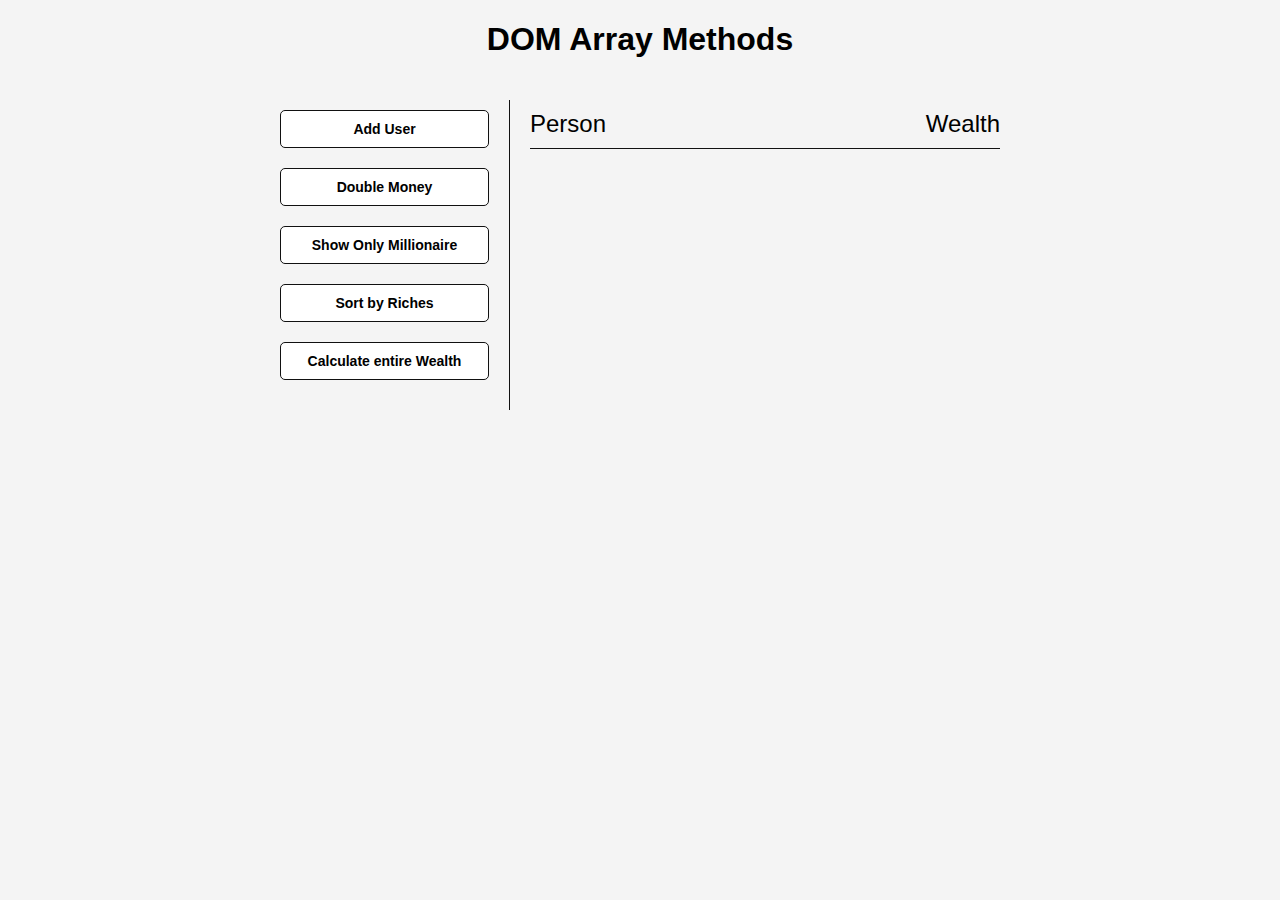
<file: dom-events/index.html>
<!DOCTYPE html>
<html lang="en">

<head>
    <meta charset="UTF-8">
    <meta http-equiv="X-UA-Compatible" content="IE=edge">
    <meta name="viewport" content="width=device-width, initial-scale=1.0">
    <link rel="stylesheet" href="style.css">
    <title>Dom Array Methods</title>
</head>

<body>

    <h1>DOM Array Methods</h1>


    <div class="container">
        <aside>
            <button id="add-user">Add User</button>
            <button id="double">Double Money</button>
            <button id="show-millionaires">Show Only Millionaire</button>
            <button id="sort">Sort by Riches</button>
            <button id="calculate-wealth">Calculate entire Wealth</button>
        </aside>


        <main id="main">
            <h2><strong>Person</strong>Wealth</h2>
        </main>
    </div>



    <script src="script.js"></script>
</body>

</html>
</file>
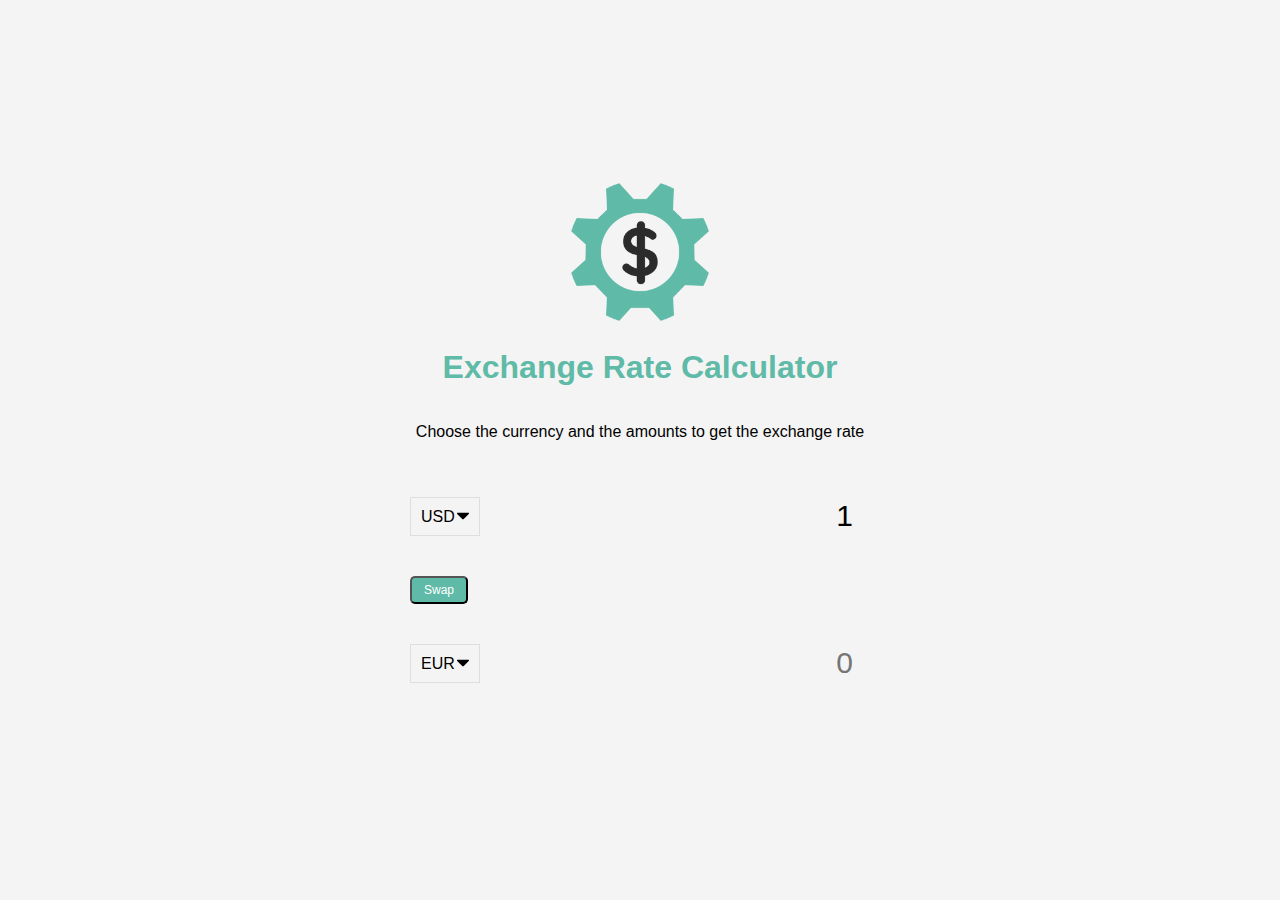
<file: exchange-rate-calculator-fetch-json/index.html>
<!DOCTYPE html>
<html lang="en">

<head>
    <meta charset="UTF-8">
    <meta http-equiv="X-UA-Compatible" content="IE=edge">
    <meta name="viewport" content="width=device-width, initial-scale=1.0">
    <title>Exchange Rate Calculator</title>
    <link rel="stylesheet" href="style.css">
</head>

<body>

    <img src="img/money.png" class="money-img">
    <h1>Exchange Rate Calculator</h1>
    <p>Choose the currency and the amounts to get the exchange rate</p>

    <div class="container">
        <div class="currency">
            <select id="currency-one">
                <option value="AED">AED</option>
                <option value="ARS">ARS</option>
                <option value="AUD">AUD</option>
                <option value="BGN">BGN</option>
                <option value="BRL">BRL</option>
                <option value="BSD">BSD</option>
                <option value="CAD">CAD</option>
                <option value="CHF">CHF</option>
                <option value="CLP">CLP</option>
                <option value="CNY">CNY</option>
                <option value="COP">COP</option>
                <option value="CZK">CZK</option>
                <option value="DKK">DKK</option>
                <option value="DOP">DOP</option>
                <option value="EGP">EGP</option>
                <option value="EUR">EUR</option>
                <option value="FJD">FJD</option>
                <option value="GBP">GBP</option>
                <option value="GTQ">GTQ</option>
                <option value="HKD">HKD</option>
                <option value="HRK">HRK</option>
                <option value="HUF">HUF</option>
                <option value="IDR">IDR</option>
                <option value="ILS">ILS</option>
                <option value="INR">INR</option>
                <option value="ISK">ISK</option>
                <option value="JPY">JPY</option>
                <option value="KRW">KRW</option>
                <option value="KZT">KZT</option>
                <option value="MXN">MXN</option>
                <option value="MYR">MYR</option>
                <option value="NOK">NOK</option>
                <option value="NZD">NZD</option>
                <option value="PAB">PAB</option>
                <option value="PEN">PEN</option>
                <option value="PHP">PHP</option>
                <option value="PKR">PKR</option>
                <option value="PLN">PLN</option>
                <option value="PYG">PYG</option>
                <option value="RON">RON</option>
                <option value="RUB">RUB</option>
                <option value="SAR">SAR</option>
                <option value="SEK">SEK</option>
                <option value="SGD">SGD</option>
                <option value="THB">THB</option>
                <option value="TRY">TRY</option>
                <option value="TWD">TWD</option>
                <option value="UAH">UAH</option>
                <option value="USD" selected>USD</option>
                <option value="UYU">UYU</option>
                <option value="VND">VND</option>
                <option value="ZAR">ZAR</option>
            </select>
            <input type="number" id="amount-one" placeholder="0" value="1">
        </div>

        <div class="swap-rate-container">
            <button class="btn" id="swap">
                Swap
            </button>
            <div class="rate" id="rate">
                
            </div>
        </div>

        <div class="currency">
            <select id="currency-two">
                <option value="AED">AED</option>
                <option value="ARS">ARS</option>
                <option value="AUD">AUD</option>
                <option value="BGN">BGN</option>
                <option value="BRL">BRL</option>
                <option value="BSD">BSD</option>
                <option value="CAD">CAD</option>
                <option value="CHF">CHF</option>
                <option value="CLP">CLP</option>
                <option value="CNY">CNY</option>
                <option value="COP">COP</option>
                <option value="CZK">CZK</option>
                <option value="DKK">DKK</option>
                <option value="DOP">DOP</option>
                <option value="EGP">EGP</option>
                <option value="EUR" selected>EUR</option>
                <option value="FJD">FJD</option>
                <option value="GBP">GBP</option>
                <option value="GTQ">GTQ</option>
                <option value="HKD">HKD</option>
                <option value="HRK">HRK</option>
                <option value="HUF">HUF</option>
                <option value="IDR">IDR</option>
                <option value="ILS">ILS</option>
                <option value="INR">INR</option>
                <option value="ISK">ISK</option>
                <option value="JPY">JPY</option>
                <option value="KRW">KRW</option>
                <option value="KZT">KZT</option>
                <option value="MXN">MXN</option>
                <option value="MYR">MYR</option>
                <option value="NOK">NOK</option>
                <option value="NZD">NZD</option>
                <option value="PAB">PAB</option>
                <option value="PEN">PEN</option>
                <option value="PHP">PHP</option>
                <option value="PKR">PKR</option>
                <option value="PLN">PLN</option>
                <option value="PYG">PYG</option>
                <option value="RON">RON</option>
                <option value="RUB">RUB</option>
                <option value="SAR">SAR</option>
                <option value="SEK">SEK</option>
                <option value="SGD">SGD</option>
                <option value="THB">THB</option>
                <option value="TRY">TRY</option>
                <option value="TWD">TWD</option>
                <option value="UAH">UAH</option>
                <option value="USD">USD</option>
                <option value="UYU">UYU</option>
                <option value="VND">VND</option>
                <option value="ZAR">ZAR</option>
            </select>
            <input type="number" id="amount-two" placeholder="0">
        </div>
    </div>



    <script src="script.js"></script>
</body>

</html>
</file>
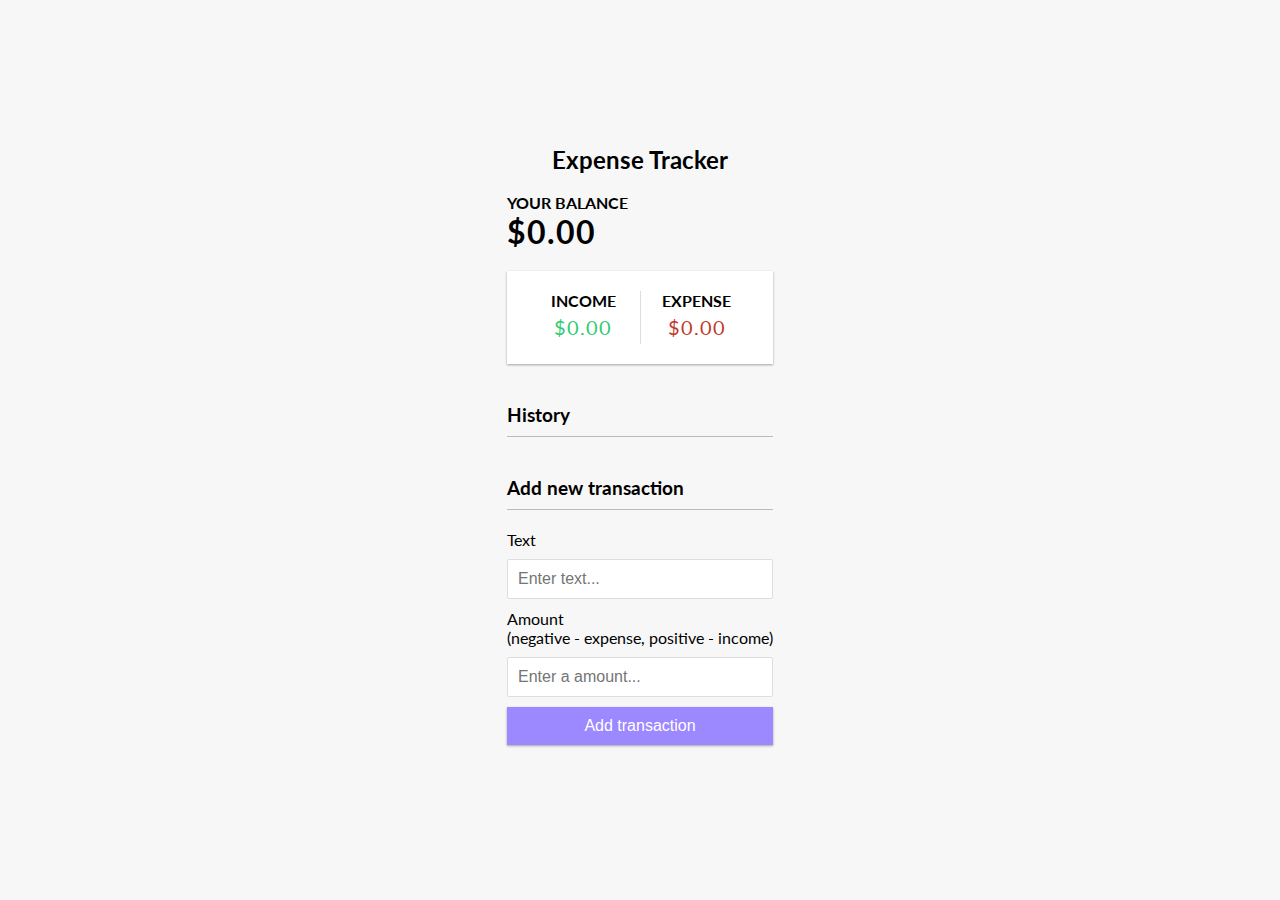
<file: expense-tracker/index.html>
<!DOCTYPE html>
<html lang="en">

<head>
    <meta charset="UTF-8">
    <meta http-equiv="X-UA-Compatible" content="IE=edge">
    <meta name="viewport" content="width=device-width, initial-scale=1.0">
    <link rel="stylesheet" href="style.css">
    <title>Expense Tracker</title>
</head>

<body>

    <h2>Expense Tracker</h2>

    <div class="container">
        <h4>Your Balance</h4>
        <h1 id="balance">$0.00</h1>
        <div class="inc-exp-container">
            <div>
                <h4>Income</h4>
                <p id="money-plus" class="money plus">+$0.00</p>
            </div>
            <div>
                <h4>Expense</h4>
                <p id="money-minus" class="money minus">-$0.00</p>
            </div>
        </div>

        <h3>History</h3>
        <ul id="list" class="list">
            <li class="minus">Cash <span>-$400</span>
               <button class="delete-btn">
                x
                </button>
            </li>
        </ul>
        <h3>Add new transaction</h3>
        <form id="form">
            <div class="from-control">
                <label for="text">Text</label>
                <input type="text" id="text" placeholder="Enter text...">
            </div>
            <div class="form-control">
                <label for="amount">Amount <br>  (negative - expense, positive - income) </label>
                <input type="number" id="amount" placeholder="Enter a amount...">
            </div>
            <button class="btn">Add transaction</button>
        </form>
    </div>


    <script src="script.js"></script>
</body>

</html>
</file>
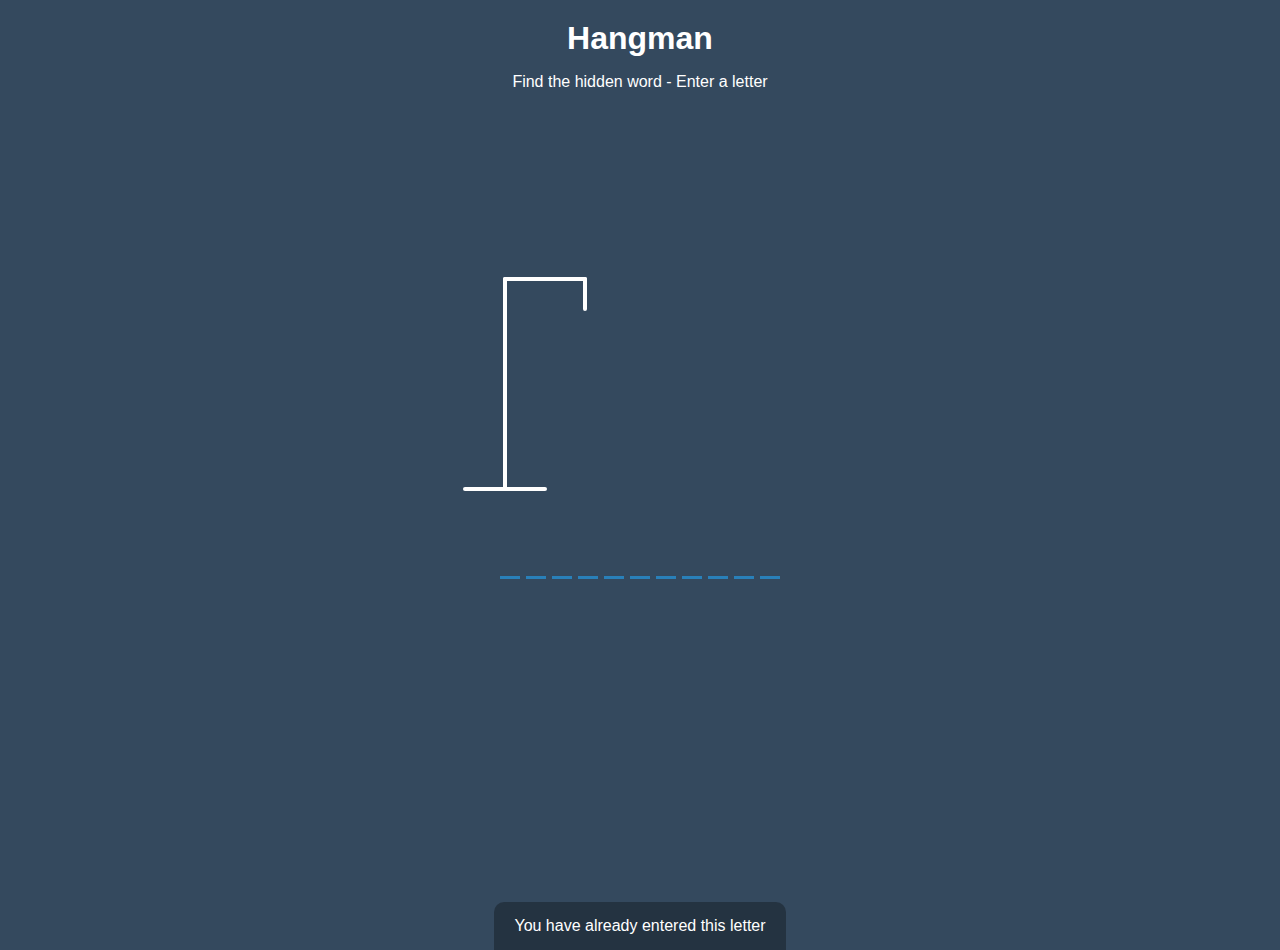
<file: hangman-game-dom-svg-events/index.html>
<!DOCTYPE html>
<html lang="en">

<head>
    <meta charset="UTF-8">
    <meta http-equiv="X-UA-Compatible" content="IE=edge">
    <meta name="viewport" content="width=device-width, initial-scale=1.0">
    <link rel="stylesheet" href="style.css">
    <title>Hangman</title>
</head>

<body>

    <h1>Hangman</h1>
    <p>Find the hidden word - Enter a letter</p>
    <div class="game-container">
        <svg height="250" width='200' class="figure-container">
            <!-- Rod -->
             <line x1="60" y1="20" x2="140" y2="20"/> 
             <line x1="140" y1="20" x2="140" y2="50"/> 
             <line x1="60" y1="20" x2="60" y2="230"/> 
             <line x1="20" y1="230" x2="100" y2="230"/>

            <!-- Head -->
            <circle cx="140" cy="70" r="20"  class="figure-part" />

            <!-- Body -->
            <line x1="140" y1="90" x2="140" y2="150" class="figure-part" />
            
            <!-- Arms -->
            <line x1="140" y1="120" x2="120" y2="100" class="figure-part" />
            <line x1="140" y1="120" x2="160" y2="100" class="figure-part" />
            
            <!-- Legs -->
            <line x1="140" y1="150" x2="120" y2="170"  class="figure-part" />
            <line x1="140" y1="150" x2="160 " y2="170" class="figure-part" />
            
        </svg>

        <div class="wrong-letters-container">
            <div id="wrong-letters"></div>
        </div>

        <div class="word" id="word"></div>
    </div>

    <!-- Container for final message -->

    <div class="popup-container" id="popup-container">
        <div class="popup">
            <h2 id="final-message"></h2>
            <button id="play-button">Play Again</button>
        </div>
    </div>


    <!-- Notification -->
    <div class="notification-container" id="notification-container">
        <p>You have already entered this letter</p>
    </div>

    <script src="script.js"></script>

</body>
</html>
</file>
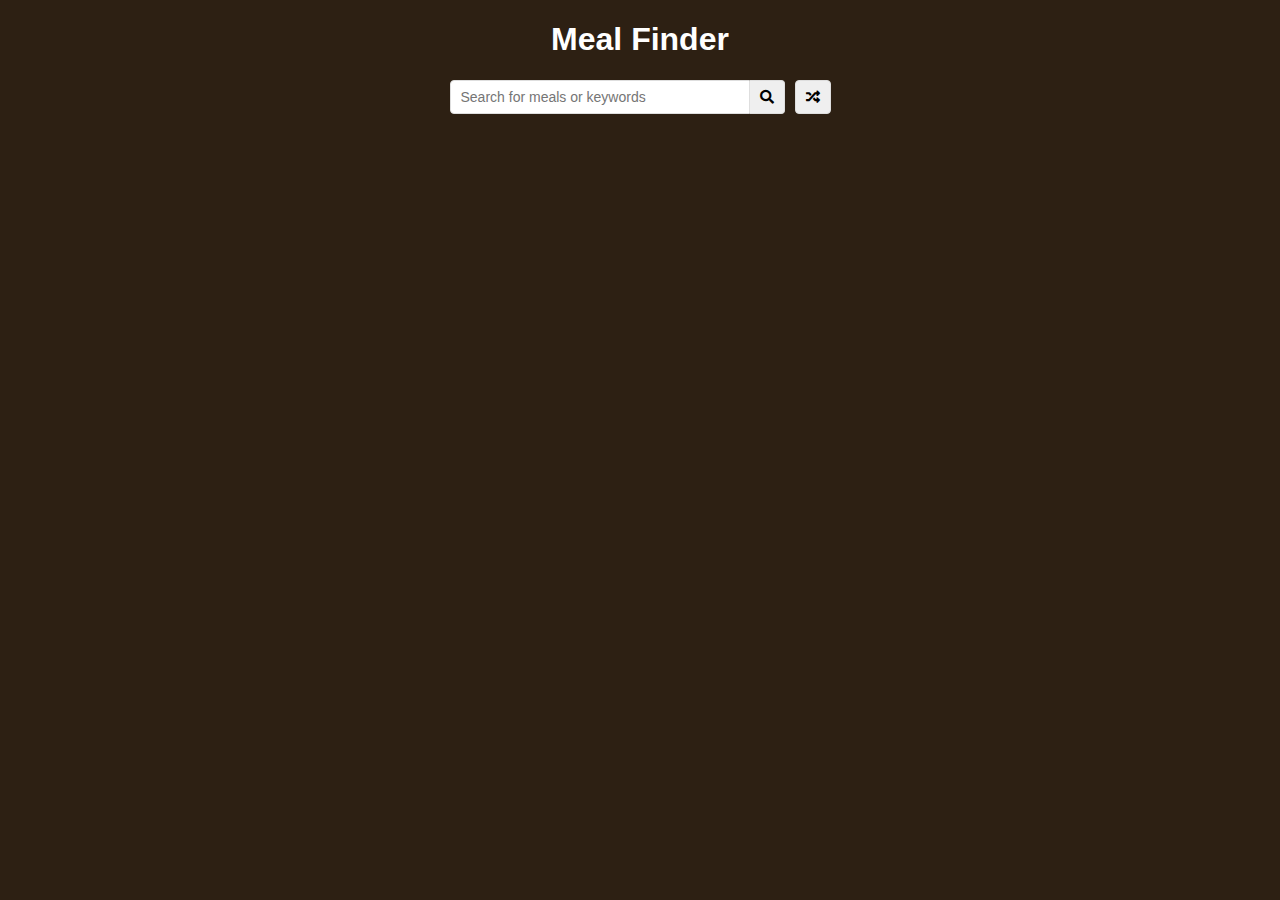
<file: meal-finder-fetch-mealDb-api/index.html>
<!DOCTYPE html>
<html lang="en">

<head>
    <meta charset="UTF-8">
    <meta http-equiv="X-UA-Compatible" content="IE=edge">
    <meta name="viewport" content="width=device-width, initial-scale=1.0">
    <link rel="stylesheet" href="https://cdnjs.cloudflare.com/ajax/libs/font-awesome/5.15.4/css/all.min.css"
        integrity="sha512-1ycn6IcaQQ40/MKBW2W4Rhis/DbILU74C1vSrLJxCq57o941Ym01SwNsOMqvEBFlcgUa6xLiPY/NS5R+E6ztJQ=="
        crossorigin="anonymous" referrerpolicy="no-referrer" />
    <link rel="stylesheet" href="style.css">
    <title>Meal Finder</title>
</head>

<body>

    <div class="container">
        <h1>Meal Finder</h1>
        <div class="flex">
            <form class="flex" id="submit">
                <input type="text" id="search" placeholder="Search for meals or keywords">
                <button class="search-btn" type="submit" id="submit">
                    <i class="fas fa-search"></i>
                </button>
            </form>

            <button class="random-btn" id="random">
                <i class="fas fa-random"></i>
            </button>
        </div>
        <div id="result-heading"></div>
        <div id="meals" class="meals"></div>
        <div id="single-meal"></div>
    </div>





    <script src="script.js"></script>
</body>

</html>
</file>
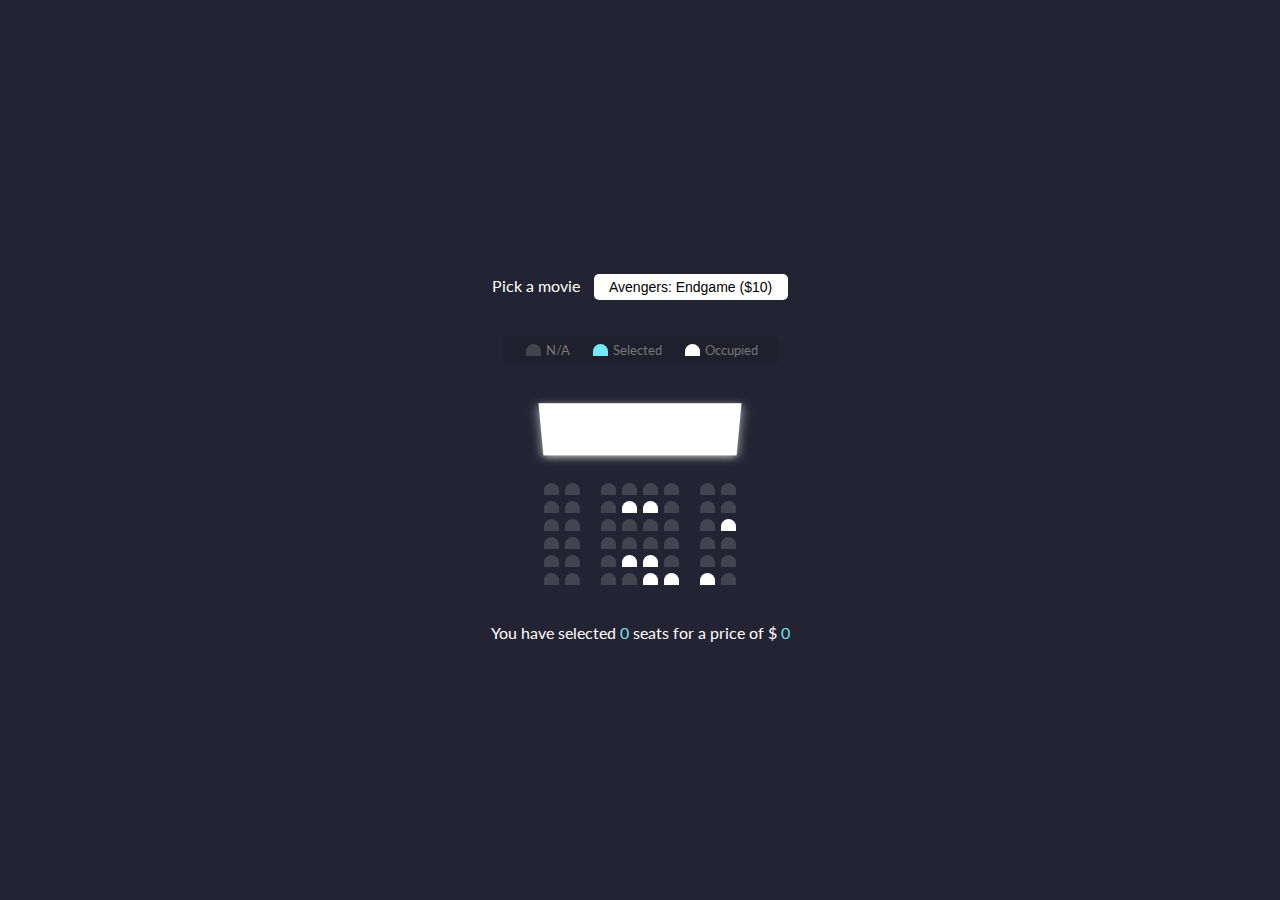
<file: movie-seat-booking-dom-localstorage/index.html>
<!DOCTYPE html>
<html lang="en">

<head>
    <meta charset="UTF-8">
    <meta http-equiv="X-UA-Compatible" content="IE=edge">
    <meta name="viewport" content="width=device-width, initial-scale=1.0">
    <link rel="stylesheet" href="style.css">
    <title>Movie Seat Booking </title>
</head>

<body>

    <div class="movie-container">
        <label>Pick a movie</label>
        <select id="movie">
            <option value="10">Avengers: Endgame ($10)</option>
            <option value="12">Joker ($12)</option>
            <option value="8">Toy Story 4 ($8)</option>
            <option value="9">The Lion King ($9)</option>
        </select>
    </div>

    <ul class="showcase">
        <li>
            <div class="seat"></div>
            <small>N/A</small>
        </li>
        <li>
            <div class="seat selected"></div>
            <small>Selected</small>
        </li>
        <li>
            <div class="seat occupied"></div>
            <small>Occupied</small>
        </li>
    </ul>

    <div class="container">
        <div class="screen"></div>
        <div class="row">
            <div class="seat"></div>
            <div class="seat"></div>
            <div class="seat"></div>
            <div class="seat"></div>
            <div class="seat"></div>
            <div class="seat"></div>
            <div class="seat"></div>
            <div class="seat"></div>
        </div>
        <div class="row">
            <div class="seat"></div>
            <div class="seat"></div>
            <div class="seat"></div>
            <div class="seat occupied"></div>
            <div class="seat occupied"></div>
            <div class="seat"></div>
            <div class="seat"></div>
            <div class="seat"></div>
        </div>
        <div class="row">
            <div class="seat"></div>
            <div class="seat"></div>
            <div class="seat"></div>
            <div class="seat"></div>
            <div class="seat"></div>
            <div class="seat"></div>
            <div class="seat"></div>
            <div class="seat occupied"></div>
        </div>
        <div class="row">
            <div class="seat"></div>
            <div class="seat"></div>
            <div class="seat"></div>
            <div class="seat"></div>
            <div class="seat"></div>
            <div class="seat"></div>
            <div class="seat"></div>
            <div class="seat"></div>
        </div>
        <div class="row">
            <div class="seat"></div>
            <div class="seat"></div>
            <div class="seat"></div>
            <div class="seat occupied"></div>
            <div class="seat occupied"></div>
            <div class="seat"></div>
            <div class="seat"></div>
            <div class="seat"></div>
        </div>
        <div class="row">
            <div class="seat"></div>
            <div class="seat"></div>
            <div class="seat"></div>
            <div class="seat"></div>
            <div class="seat occupied"></div>
            <div class="seat occupied"></div>
            <div class="seat occupied"></div>
            <div class="seat"></div>
        </div>
    </div>

    <p class="text">You have selected <span id="count">0</span> seats for a price of $   <span id="total">0</span></p>

    <script src="script.js"></script>
</body>

</html>
</file>
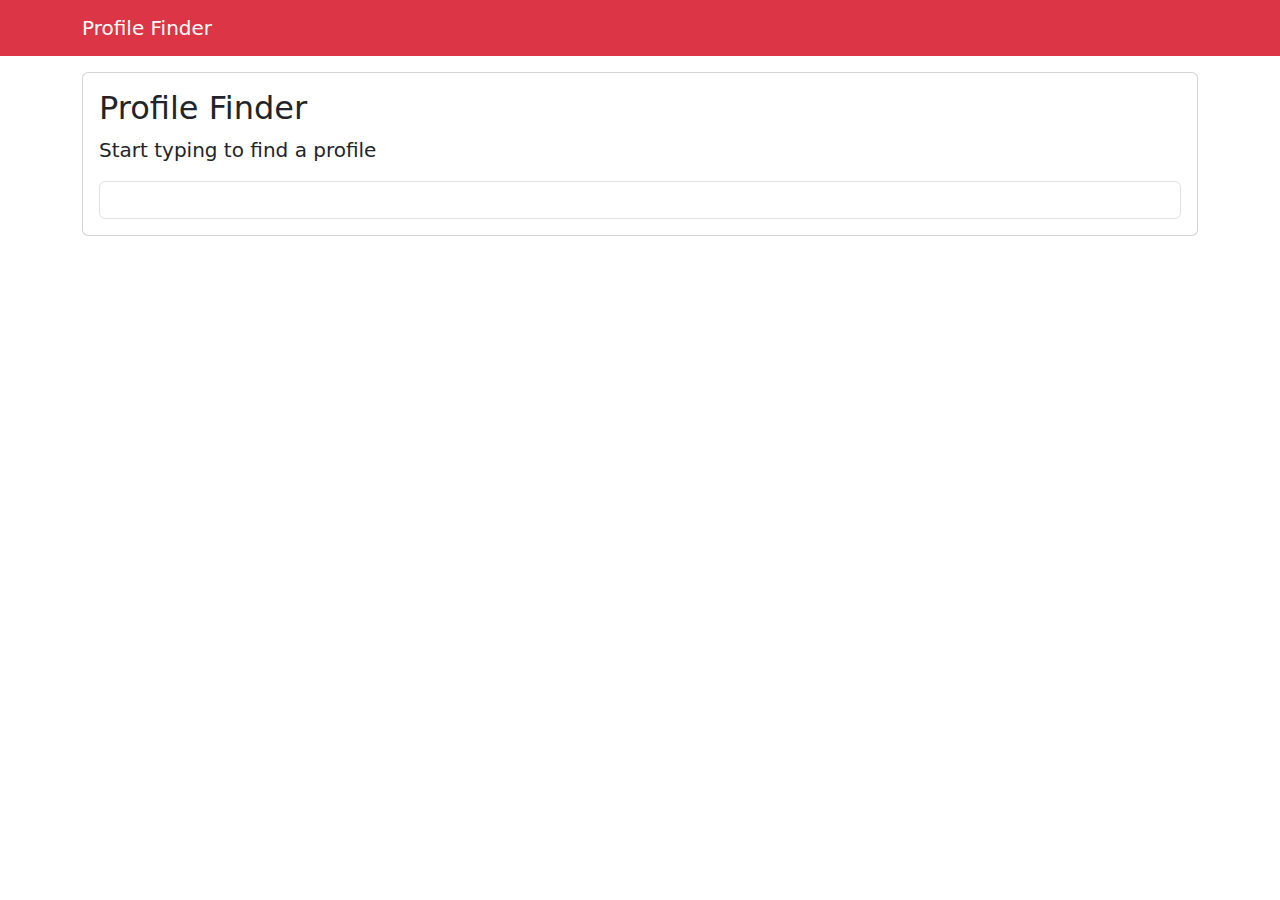
<file: profile-finder/index.html>
<!doctype html>
<html lang="en">

<head>
    <!-- Required meta tags -->
    <meta charset="utf-8">
    <meta name="viewport" content="width=device-width, initial-scale=1">
    <link href="https://cdn.jsdelivr.net/npm/bootstrap@5.1.1/dist/css/bootstrap.min.css" rel="stylesheet">
    <title>Hello, world!</title>
</head>

<body>

    <nav class="navbar navbar-dark bg-danger mb-3">
        <div class="container">
            <a href="#" class="navbar-brand">
                Profile Finder
            </a>
        </div>
    </nav>
    <div class="container">
        <div class="card">
            <div class="card-body">
                <h2>Profile Finder</h2>
                <p class="lead">
                    Start typing to find a profile
                </p>
                <input type="text" id="searchProfile" class="form-control">
                <span id="alert" class="bg-danger mt-2"></span>
            </div>
        </div>
        <div id="profileContainer">

        </div>
    </div>
    <script src="ui.js"></script>
    <script src="profile.js"></script>
    <script src="app.js"></script>
    <script src="https://cdn.jsdelivr.net/npm/bootstrap@5.1.1/dist/js/bootstrap.bundle.min.js"></script>
</body>

</html>
</file>
<file: dom-events/style.css>
* {
    box-sizing: border-box;
}

body {
    background-color: #f4f4f4;
    font-family: Arial, Helvetica, sans-serif;
    display: flex;
    flex-direction: column;
    align-items: center;
    min-height: 100vh;
    margin: 0;
}

.container {
    display: flex;
    padding: 20px;
    margin: 0 auto;
    max-width: 100%;
    width: 800px;
}

aside {
    padding: 10px 20px;
    width: 250px;
    border-right: 1px solid #111;
}

button {
    background-color: #fff;
    border: solid 1px #111;
    border-radius: 5px;
    display: block;
    width: 100%;
    padding: 10px;
    margin-bottom: 20px;
    font-weight: bold;
    font-size: 14px;
}

main {
    flex: 1;
    padding: 10px 20px;
}

h2 {
    border-bottom: 1px solid #111;
    padding-bottom: 10px;
    display: flex;
    justify-content: space-between;
    font-weight: 300;
    margin: 0 0 20px;
}

h3 {
    background-color: #fff;
    border-bottom: 1px solid #111;
    padding: 10px;
    display: flex;
    justify-content: space-between;
    font-weight: 300;
    margin: 20px 0 0;
}

.person {
    display: flex;
    justify-content: space-between;
    font-size: 20px;
    margin-bottom: 10px;
}
</file>
<file: exchange-rate-calculator-fetch-json/style.css>
:root {
    --primary-color: #5fbaa7;
}

* {
    box-sizing: border-box;
}

body {
    background-color: #f4f4f4;
    font-family: Arial, Helvetica, sans-serif;
    display: flex;
    flex-direction: column;
    align-items: center;
    justify-content: center;
    height: 100vh;
    margin: 0;
    padding: 20px;
}

h1 {
    color: var(--primary-color);
}

p {
    text-align: center;
}

.btn {
    color: #fff;
    background-color: var(--primary-color);
    cursor: pointer;
    border-radius: 5px;
    font-size: 12px;
    padding: 5px 12px;
}

.money-img {
    width: 150px;
}

.currency {
    padding: 40px 0;
    display: flex;
    align-items: center;
    justify-content: space-between;
}

.currency select {
    padding: 10px 20px 10px 10px;
    -moz-appearance: none;
    -webkit-appearance: none;
    appearance: none;
    border: 1px solid #dedede;
    font-size: 16px;
    background: transparent;
    background-image: url('data:image/svg+xml;charset=US-ASCII,%3Csvg%20xmlns%3D%22http%3A%2F%2Fwww.w3.org%2F2000%2Fsvg%22%20width%3D%22292.4%22%20height%3D%22292.4%22%3E%3Cpath%20fill%3D%22%20000002%22%20d%3D%22M287%2069.4a17.6%2017.6%200%200%200-13-5.4H18.4c-5%200-9.3%201.8-12.9%205.4A17.6%2017.6%200%200%200%200%2082.2c0%205%201.8%209.3%205.4%2012.9l128%20127.9c3.6%203.6%207.8%205.4%2012.8%205.4s9.2-1.8%2012.8-5.4L287%2095c3.5-3.5%205.4-7.8%205.4-12.8%200-5-1.9-9.2-5.5-12.8z%22%2F%3E%3C%2Fsvg%3E');
    background-position: right 10px top 50%, 0, 0;
    background-size: 12px, 100%;
    background-repeat: no-repeat;
}

.currency input {
    border: 0;
    background-color: transparent;
    font-size: 30px;
    text-align: right;
}

.swap-rate-container {
    display: flex;
    align-items: center;
    justify-content: space-between;
}

.rate {
    color: var(--primary-color);
    font-size: 14px;
    padding: 0 10px;
}

select:focus, input:focus, button:focus {
    outline: 0;
}

@media (max-width: 600px) {
    .currency input {
        width: 200px; 
    }
}
</file>
<file: expense-tracker/style.css>
@import url('https://fonts.googleapis.com/css2?family=Lato&display=swap');
:root {
    --box-shadow: 0 1px 3px rgba(0, 0, 0, 0.12), 0 1px 2px rgba(0, 0, 0, 0.24);
}

* {
    box-sizing: border-box;
}

body {
    background-color: #f7f7f7;
    display: flex;
    flex-direction: column;
    align-items: center;
    justify-content: center;
    min-height: 100vh;
    margin: 0;
    font-family: 'Lato';
}

.contianer {
    margin: 30px auto;
    width: 350px;
}

h1 {
    letter-spacing: 1px;
    margin: 0;
}

h3 {
    border-bottom: 1px solid #bbb;
    padding-bottom: 10px;
    margin: 40px 0 10px;
}

h4 {
    margin: 0;
    text-transform: uppercase;
}

.inc-exp-container {
    background-color: #fff;
    box-shadow: var(--box-shadow);
    padding: 20px;
    display: flex;
    justify-content: space-between;
    margin: 20px 0;
}

.inc-exp-container>div {
    flex: 1;
    text-align: center;
}

.inc-exp-container>div:first-of-type {
    border-right: 1px solid #dedede;
}

.money {
    font-size: 20px;
    letter-spacing: 1px;
    margin: 5px 0;
}

.money.plus {
    color: #2ecc71;
}

.money.minus {
    color: #c0392b;
}

label {
    display: inline-block;
    margin: 10px 0;
}

input[type='text'], input[type='number'] {
    border: 1px solid #dedede;
    border-radius: 2px;
    display: block;
    padding: 10px;
    font-size: 16px;
    width: 100%;
}

.btn {
    cursor: pointer;
    background-color: #9c88ff;
    box-shadow: var(--box-shadow);
    color: #fff;
    border: 0;
    display: block;
    font-size: 16px;
    margin: 10px 0 30px;
    padding: 10px;
    width: 100%;
}

.btn:focus, .delete-btn:focus {
    outline: 0;
}

.list {
    list-style-type: none;
    padding: 0;
    margin-bottom: 40px;
}

.list li {
    background-color: #fff;
    box-shadow: var(--box-shadow);
    color: #333;
    display: flex;
    justify-content: space-between;
    position: relative;
    padding: 10px;
    margin: 10px 0;
}

.list li.plus {
    border-right: 5px solid #2ecc71;
}

.list li.minus {
    border-right: 5px solid #c0392b;
}

.delete-btn {
    cursor: pointer;
    background-color: #e74c3c;
    border: 0;
    color: #fff;
    font-size: 20px;
    line-height: 20px;
    padding: 2px 5px;
    position: absolute;
    top: 50%;
    left: 0;
    transform: translate(-100%, -50%);
    opacity: 0;
    transition: opacity 0.3s ease;
}

.list li:hover .delete-btn {
    opacity: 1;
}
</file>
<file: hangman-game-dom-svg-events/style.css>
* {
    box-sizing: border-box;
}

body {
    background-color: #34495e;
    color: #fff;
    font-family: Arial, Helvetica, sans-serif;
    display: flex;
    flex-direction: column;
    align-items: center;
    height: 80vh;
    margin: 0;
    overflow: hidden;
}

h1 {
    margin: 20px 0 0;
}

.game-container {
    padding: 20px 30px;
    position: relative;
    margin: auto;
    height: 350px;
    width: 450px;
}

body {
    background-color: #34495e;
    color: #fff;
}

.figure-container {
    fill: transparent;
    stroke: #fff;
    stroke-width: 4px;
    stroke-linecap: round;
}

.figure-part {
    display: none;
}

.wrong-letters-container {
    position: absolute;
    top: 20px;
    right: 20px;
    display: flex;
    flex-direction: column;
    text-align: right;
}

.wrong-letters-container p {
    margin: 0 0 5px;
}

.wrong-letters-container span {
    font-size: 24px;
}

.word {
    display: flex;
    position: absolute;
    bottom: 10px;
    left: 50%;
    transform: translateX(-50%);
}

.letter {
    border-bottom: 3px solid #2980b9;
    display: inline-flex;
    font-size: 30px;
    align-items: center;
    justify-content: center;
    margin: 0 3px;
    height: 50px;
    width: 20px;
}

.popup-container {
    background-color: rgba(0, 0, 0, 0.3);
    position: fixed;
    top: 0;
    bottom: 0;
    left: 0;
    right: 0;
    /* display: flex; */
    display: none;
    align-items: center;
    justify-content: center;
}

.popup {
    background: #2980b9;
    border-radius: 5px;
    box-shadow: 0 15px 10px 3px rgba(0, 0, 0, 0.1);
    padding: 20px;
    text-align: center;
}

.popup button {
    cursor: pointer;
    background-color: #fff;
    color: #2980b9;
    border: 0;
    margin-top: 20px;
    padding: 12px 20px;
    font-size: 16px;
}

.popup button:active {
    transform: scale(0.98);
}

.popup button:focus {
    outline: 0;
}

.notification-container {
    background-color: rgba(0, 0, 0, 0.3);
    border-radius: 10px 10px 0 0;
    padding: 15px 20px;
    position: absolute;
    bottom: -50px;
    transition: transform 0.3s ease-in-out;
}

.notification-container p {
    margin: 0;
}


.notification-container.show {
    transform: translateY(-50px);
}
</file>
<file: meal-finder-fetch-mealDb-api/style.css>
* {
    box-sizing: border-box;
}

body {
    background: #2d2013;
    color: #fff;
    font-family: Verdana, Geneva, Tahoma, sans-serif;
    margin: 0;
}

.container {
    margin: auto;
    max-width: 800px;
    display: flex;
    flex-direction: column;
    align-items: center;
    justify-content: center;
    text-align: center;
}

.flex {
    display: flex;
}

input, button {
    border: 1px solid #dedede;
    border-top-left-radius: 4px;
    border-bottom-left-radius: 4px;
    font-size: 14px;
    padding: 8px 10px;
    margin: 0;
}

input[type="text"] {
    width: 300px;
}

.search-btn {
    cursor: pointer;
    border-left: 0;
    border-radius: 0;
    border-top-right-radius: 4px;
    border-bottom-right-radius: 4px;
}

.random-btn {
    cursor: pointer;
    margin-left: 10px;
    border-top-right-radius: 4px;
    border-bottom-right-radius: 4px;
}

.meals {
    display: grid;
    grid-template-columns: repeat(4, 1fr);
    grid-gap: 20px;
    margin-top: 20px;
}


.meal {
    cursor: pointer;
    position: relative;
    height: 180px;
    width: 180px;
    text-align: center;
}

@media (max-width: 800px) {
    .meals {
        grid-template-columns: repeat(3, 1fr);
    }
}

@media (max-width: 700px) {
    .meals {
        grid-template-columns: repeat(2, 1fr);
    }
    .meal {
        height: 200px;
        width: 200px;
    }
}

@media (max-width: 500px) {
    input[type='text'] {
        width: 100%;
    }
    ::-webkit-input-placeholder {
        font-size: 12px;
    }
    .meals {
        grid-template-columns: 1fr;
    }
    .meal {
        height: 300px;
        width: 300px;
    }
}

.meal img {
    width: 100%;
    height: 100%;
    border: 4px #fff solid;
    border-radius: 2px;
}

.meal-info {
    position: absolute;
    top: 0;
    left: 0;
    height: 100%;
    width: 100%;
    background: rgba(0, 0, 0, 0.7);
    display: flex;
    align-items: center;
    justify-content: center;
    transition: opacity .2s ease-in;
    opacity: 0;
}

.meal:hover .meal-info {
    opacity: 1;
}

.single-meal {
    margin: 30px auto;
    width: 70%;
}

.single-meal img {
    width: 300px;
    margin: 15px;
    border: 4px #fff solid;
    border-radius: 2px;
}

.single-meal-info {
    margin: 20px;
    padding: 10px;
    border: 2px #e09850 dashed;
    border-radius: 5px;
}

.single-meal p {
    margin: 0;
    letter-spacing: 0.5px;
    line-height: 1.5;
}

.single-meal ul {
    padding-left: 0;
    list-style-type: none;
}

.single-meal ul li {
    border: 1px solid #dedede;
    border-radius: 5px;
    background-color: #fff;
    display: inline-block;
    color: #2d2013;
    font-size: 12px;
    font-weight: bold;
    padding: 5px;
    margin: 0 5px 5px 0;
}
</file>
<file: movie-seat-booking-dom-localstorage/style.css>
@import url('https://fonts.googleapis.com/css2?family=Lato&display=swap');
* {
    box-sizing: border-box;
}

body {
    background-color: #242333;
    color: #fff;
    display: flex;
    flex-direction: column;
    align-items: center;
    justify-content: center;
    height: 100vh;
    font-family: 'Lato', sans-serif;
    margin: 0;
}

.movie-container {
    margin: 20px 0;
}

.movie-container select {
    background-color: #fff;
    border: 0;
    border-radius: 5px;
    font-size: 14px;
    margin-left: 10px;
    padding: 5px 15px 5px 15px;
    -moz-appearance: none;
    -webkit-appearance: none;
    appearance: none;
}

.container {
    perspective: 1000px;
    margin-bottom: 30px;
}

.seat {
    background-color: #444451;
    height: 12px;
    width: 15px;
    margin: 3px;
    border-top-left-radius: 10px;
    border-top-right-radius: 10px;
}

.seat.selected {
    background-color: #6feaf6;
}

.seat.occupied {
    background-color: #fff;
}

.seat:nth-of-type(2) {
    margin-right: 18px;
}

.seat:nth-last-of-type(2) {
    margin-left: 18px;
}

.seat:not(.occupied):hover {
    cursor: pointer;
    transform: scale(1.2);
}

.showcase .seat:not(.occupied):hover {
    cursor: pointer;
    transform: scale(1);
}

.showcase {
    background: rgba(0, 0, 0, 0.1);
    padding: 5px 10px;
    border-radius: 5px;
    color: #777;
    list-style-type: none;
    display: flex;
    justify-content: space-between;
}

.showcase li {
    display: flex;
    align-items: center;
    justify-content: center;
    margin: 0 10px;
}

.showcase li small {
    margin-left: 2px;
}

.row {
    display: flex;
}

.screen {
    background-color: #fff;
    height: 70px;
    width: 100%;
    margin: 15px 0;
    transform: rotateX(-45deg);
    box-shadow: 0 3px 10px rgba(255, 255, 255, 0.7);
}

p.text {
    margin: 5px 0;
}

p.text span {
    color: #6feaf6;
}
</file>
